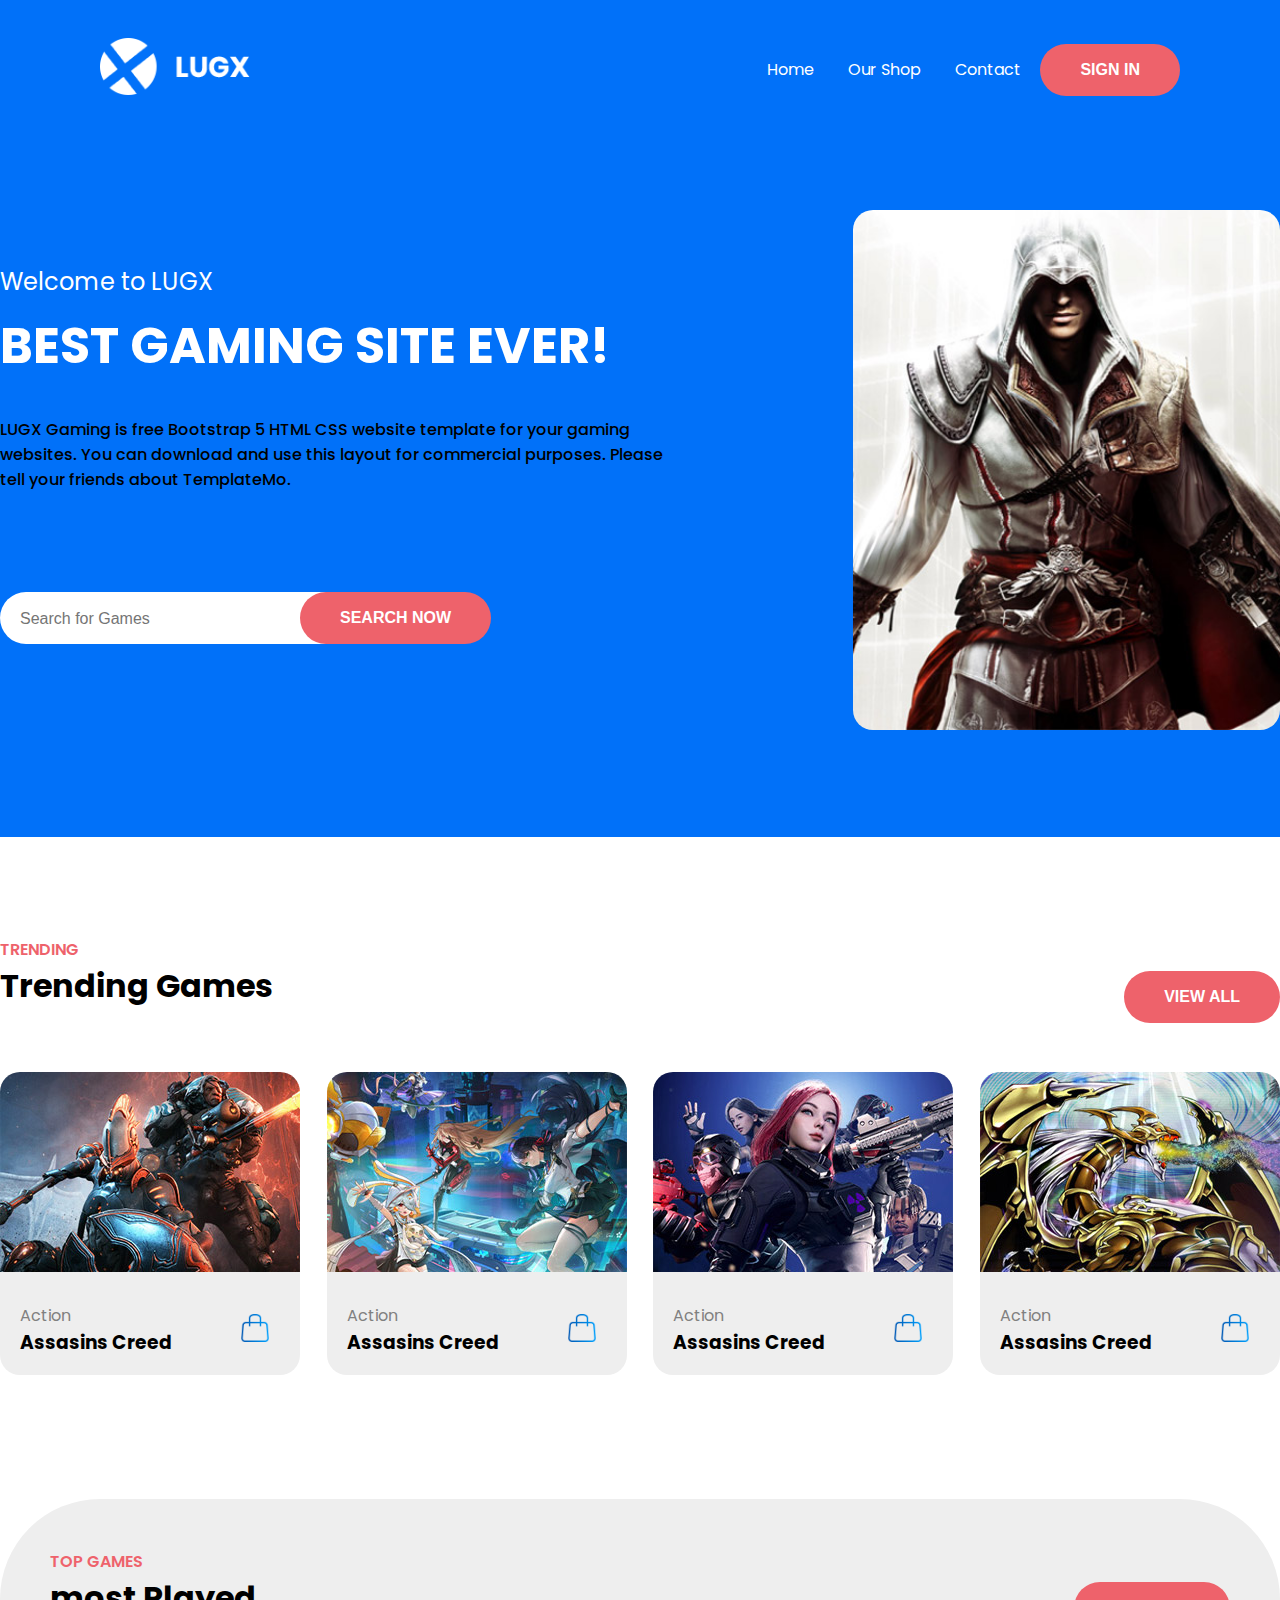
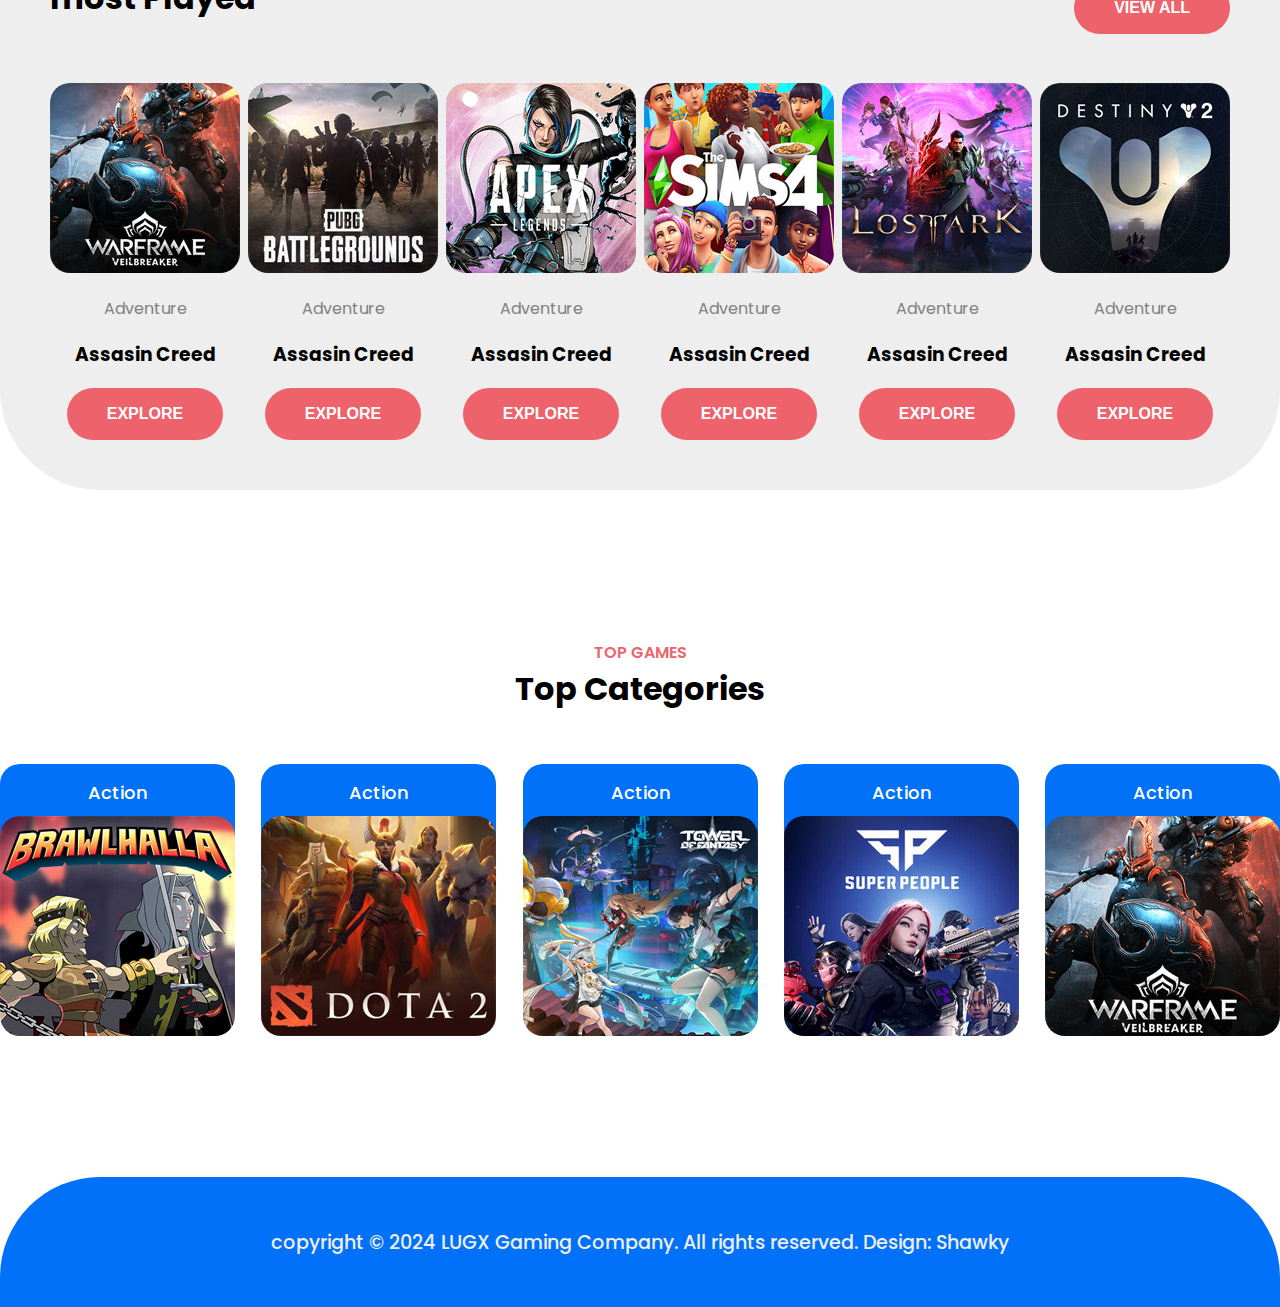
<file: index.html>
<!DOCTYPE html>

<head>
    <meta charset="UTF-8" />
    <meta name="viewport" content="width=device-width, initial-scale=1.0" />
    <link rel="shortcut icon" type="image" href="images/icon.png">
    <!-- <script src="https://cdn.tailwindcss.com"></script> -->
    <!-- FONTS -->
    <link
      href="https://fonts.googleapis.com/css2?family=Poppins:wght@300;400;500;600;700&display=swap"
      rel="stylesheet"
    />
    <link rel="stylesheet" href="styles.css" />
    <title>LUGX</title>
  </head>

<body>
    <!-- Header -->
    <div class="headerContainer">
        <div class="header">
            <a href="index.html" class="logo">
                <img src="images/logo.png" alt="logo" />
            </a>
            <div class="headerLinkes">
                <a href="index.html">Home</a>
                <a href="#">Our Shop</a>
                <a href="contact_us.html">Contact</a>
                <button class="btn">Sign In</button>
            </div>
        </div>
    </div>

  <!-- Landing Page -->
   <div class="landingPageContainer">
    <div class="landingPage">
        <div class="leftSide">
            <p class="welcome">Welcome to LUGX</p>
            <h1 class="slogan">best gaming site ever!</h1>
            <p class="description">
                LUGX Gaming is free Bootstrap 5 HTML CSS website template for your
                gaming websites. You can download and use this layout for commercial
                purposes. Please tell your friends about TemplateMo.
            </p>
            <div class="searchBar">
                <input type="text" placeholder="Search for Games" />
                <button class="btn searchBtn">SEARCH NOW</button>
              </div>
        </div>
        <div class="imageContainer">
            <img src="images/banner-image.jpg" alt=""/>
        </div>
       </div>
   </div>

   <!-- Trending Games -->
    <div class="trendingContainer">
        <span>Trending</span>
        <div class="trendingHeader">
            <h1>Trending Games</h1>
            <button class="btn">View All</button>
        </div>
        <div class="trendingCard">
            <!-- TRENDING GAME 1 -->
            <div class="card">
                <img src="images/trending-01.jpg" alt=""/>
                <div class="cardInfo">
                    <div class="cardName">
                        <p>Action</p>
                        <h3>Assasins Creed</h3>
                    </div>
                    <a href="#" class="icon">
                        <img src="images/online-shopping.png" alt="" />
                      </a>
                </div>
            </div>
            
            <!-- TRENDING GAME 2 -->
            <div class="card">
                <img src="images/trending-02.jpg" alt=""/>
                <div class="cardInfo">
                    <div class="cardName">
                        <p>Action</p>
                        <h3>Assasins Creed</h3>
                    </div>
                    <a href="#" class="icon">
                        <img src="images/online-shopping.png" alt="" />
                      </a>
                </div>
            </div>
            
            <!-- TRENDING GAME 3 -->
            <div class="card">
                <img src="images/trending-03.jpg" alt=""/>
                <div class="cardInfo">
                    <div class="cardName">
                        <p>Action</p>
                        <h3>Assasins Creed</h3>
                    </div>
                    <a href="#" class="icon">
                        <img src="images/online-shopping.png" alt="" />
                      </a>
                </div>
            </div>
            
            <!-- TRENDING GAME 4 -->
            <div class="card">
                <img src="images/trending-04.jpg" alt=""/>
                <div class="cardInfo">
                    <div class="cardName">
                        <p>Action</p>
                        <h3>Assasins Creed</h3>
                    </div>
                    <a href="#" class="icon">
                        <img src="images/online-shopping.png" alt="" />
                      </a>
                </div>
            </div>
        </div>
    </div>

    <!-- MOST PLAYED SECTION  -->
    <div class=" mostContainer">
        <div class="mostPlayed">
            <span>top games</span>
            <div class="mostHeader">
                <h1>most Played</h1>
                <button class="btn">view all</button>
            </div>

            <div class="mostCards">
                <!-- CARD 1  -->
                <div class="card">
                    <div class="cardImg">
                        <img src="images/top-game-01.jpg" alt="" />
                    </div>
                    <div class="cardInfo">
                        <p class="genre">Adventure</p>
                        <h3 class="cardName">Assasin Creed</h3>
                        <button class="btn">explore</button>
                    </div>
                </div>

                <!-- CARD 2  -->
                <div class="card">
                    <div class="cardImg">
                        <img src="images/top-game-02.jpg" alt="" />
                    </div>
                    <div class="cardInfo">
                        <p class="genre">Adventure</p>
                        <h3 class="cardName">Assasin Creed</h3>
                        <button class="btn">explore</button>
                    </div>
                </div>

                <!-- CARD 3  -->
                <div class="card">
                    <div class="cardImg">
                        <img src="images/top-game-03.jpg" alt="" />
                    </div>
                    <div class="cardInfo">
                        <p class="genre">Adventure</p>
                        <h3 class="cardName">Assasin Creed</h3>
                        <button class="btn">explore</button>
                    </div>
                </div>

                <!-- CARD 4  -->
                <div class="card">
                    <div class="cardImg">
                        <img src="images/top-game-04.jpg" alt="" />
                    </div>
                    <div class="cardInfo">
                        <p class="genre">Adventure</p>
                        <h3 class="cardName">Assasin Creed</h3>
                        <button class="btn">explore</button>
                    </div>
                </div>

                <!-- CARD 5  -->
                <div class="card">
                    <div class="cardImg">
                        <img src="images/top-game-05.jpg" alt="" />
                    </div>
                    <div class="cardInfo">
                        <p class="genre">Adventure</p>
                        <h3 class="cardName">Assasin Creed</h3>
                        <button class="btn">explore</button>
                    </div>
                </div>

                <!-- CARD 6  -->
                <div class="card">
                    <div class="cardImg">
                        <img src="images/top-game-06.jpg" alt="" />
                    </div>
                    <div class="cardInfo">
                        <p class="genre">Adventure</p>
                        <h3 class="cardName">Assasin Creed</h3>
                        <button class="btn">explore</button>
                    </div>
                </div>
            </div>

        </div>
    </div>

    <!-- TOP CATEGORIES  -->
    <div class="categoryContainer">
        <div class="category">
            <div class="categoryHeader">
                <span>top games</span>
                <h1>Top Categories</h1>
            </div>

            <div class="categoryCards">
                <!-- CARD 1  -->
                <div class="card">
                    <div class="genre">Action</div>
                    <div class="cardImg">
                        <img src="images/categories-01.jpg" alt="" />
                    </div>
                </div>
                
                <!-- CARD 2  -->
                <div class="card">
                    <div class="genre">Action</div>
                    <div class="cardImg">
                        <img src="images/categories-02.jpg" alt="" />
                    </div>
                </div>
                
                <!-- CARD 3  -->
                <div class="card">
                    <div class="genre">Action</div>
                    <div class="cardImg">
                        <img src="images/categories-03.jpg" alt="" />
                    </div>
                </div>
                
                <!-- CARD 4  -->
                <div class="card">
                    <div class="genre">Action</div>
                    <div class="cardImg">
                        <img src="images/categories-04.jpg" alt="" />
                    </div>
                </div>
                
                <!-- CARD 5  -->
                <div class="card">
                    <div class="genre">Action</div>
                    <div class="cardImg">
                        <img src="images/categories-05.jpg" alt="" />
                    </div>
                </div>
            </div>
        </div>
    </div>

    <!-- FOOTER  -->
    <div class="footerContainer">
        <div class="footer">
            copyright &copy; 2024 LUGX Gaming Company. All rights reserved. Design:
            Shawky
        </div>
    </div>
</body>
</file>
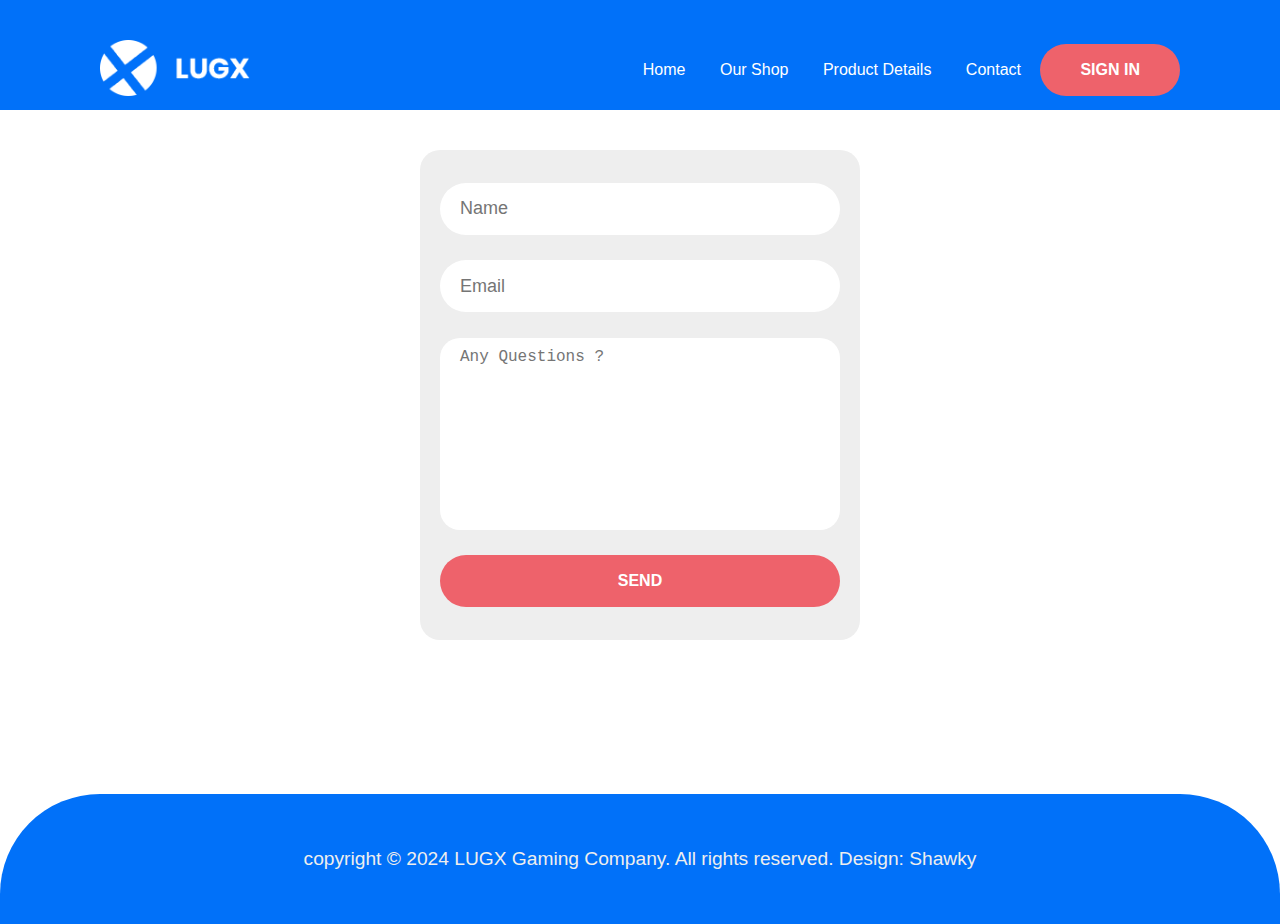
<file: contact_us.html>
<!DOCTYPE html>
<html lang="en">

    <head>
        <meta charset="UTF-8">
        <meta name="viewport" content="width=device-width, initial-scale=1.0">
        <link rel="shortcut icon" type="image" href="images/icon.png">
        <link rel="stylesheet" href="styles.css">
        <title>Contact Us</title>
    </head>

    <body>

        <!-- Header -->
        <div class="headerContainer">
            <div class="header">
                <a href="index.html" class="logo">
                    <img src="images/logo.png" alt="logo" />
                </a>
                <div class="headerLinkes">
                    <a href="index.html">Home</a>
                    <a href="#">Our Shop</a>
                    <a href="#">Product Details</a>
                    <a href="contact_us.html">Contact</a>
                    <button class="btn">Sign In</button>
                </div>
            </div>
        </div>

        <!-- FORM  -->
         <div class="formContainer">
            <form action="index.html">
                <input type="text" placeholder="Name">
                <input type="email" placeholder="Email">
                <textarea name="Question" cols="30" rows="10" placeholder="Any Questions ?"></textarea>
                <button class="btn">Send</button>
            </form>
         </div>


        <!-- FOOTER  -->
        <div class="footerContainer">
            <div class="footer">
                copyright &copy; 2024 LUGX Gaming Company. All rights reserved. Design:
                Shawky
            </div>
        </div>
    </body>
</html>
</file>
<file: styles.css>
body {
    padding: 0;
    margin: 0;
    box-sizing: border-box;
    font-family: 'Poppins', sans-serif;
}

/* Header */

.headerContainer {
    background-color: #0171F9;
}

.header {
    height: 80px;
    background-color: #0171F9;
    color: #ffffff;
    display: flex;
    justify-content: space-between;
    align-items: center;
    padding: 30px 100px 0 100px;
    max-width: 1300px;
    margin: auto;
}

.headerLinks {
    width: 50%;
}

.headerLinks {
    display: flex;
    justify-content: space-between;
    align-items: center;
    list-style: none;
}

.headerLinkes a {
    text-decoration: none;
    color: #ffffff;
    padding: 10px 15px;
    border-radius: 50px;
    transition: 0.3s;
}

.headerLinkes a:hover {
    background-color: #1A7FF9;
}

.logo img {
    width: 150px;
}

/* End Header */

/* Landing Page */
.landingPageContainer {
    background-color: #0171F9;
    border-radius: 0 0 100px 100px;
}

.landingPage {
    display: flex;
    background-color: #0171F9;
    color: #ffffff;
    padding: 100px 0;
    max-width: 1300px;
    margin: auto;
}

.landingPage .slogan {
    text-transform: uppercase;
    font-weight: 700;
    font-size: 50px;
}

.landingPage .welcome {
    font-size: x-large;
    height: 10px;
}

.landingPage .description {
    color: #000000;
    width: 80%;
    font-weight: 500;
}

.searchBar {
    position: relative;
    margin-top: 100px;
}

.searchBar input {
    border-radius: 50px;
    border: none;
    outline: none;
    width: 40%;
    height: 50px;
    font-size: large;
    padding-left: 20px;
}

.searchBar input::placeholder {
    font-size:medium;
}

.btn {
    border-radius: 50px;
    height: 52px;
    border: none;
    font-weight:600;
    font-size: medium;
    padding: 0 40px;
    background-color: #EE626B;
    color: #fff;
    text-transform: uppercase;
    transition: .3s;
}

.btn:hover {
    background-color: #9E4147;
    cursor: pointer;
}

.searchBar .searchBtn {
    position: absolute;
    left: 300px;
}

.leftSide {
    padding-top: 30px;
    flex: 8;
}

.imageContainer {
    flex: 4;
}

.imageContainer img {
    width: 100%;
    border-radius: 20px;
}
/* END LANDING PAGE  */

/* TRENDING GAMES */
.trendingContainer {
    margin: auto;
    max-width: 1300px;
    margin-top: 100px;
}

.trendingHeader, .mostHeader {
    display: flex;
    justify-content: space-between;
    align-items: center;
    padding-bottom: 40px;
}

.trendingHeader h1, .mostHeader h1, .categoryHeader h1 {
    margin-top: 0;
}

.trendingContainer span, .mostContainer span, .categoryHeader span {
    text-transform: uppercase;
    color: #EE626B;
    font-weight: 600;
}

.trendingCard, .mostCards, .categoryCards{
    display: flex;
    justify-content: space-between;
}

.trendingCard .card {
    position: relative;
}

.trendingCard .card img {
    border-radius: 20px;
}

.trendingCard .card .cardInfo {
    position: absolute;
    top: 200px;
    width: 100%;
    background-color: #EEEEEE;
    border-radius: 0 0 20px 20px;
    padding-top: 15px;
    display: flex;
    justify-content: space-between;
    align-items: center;
}

.trendingCard .card .cardName {
    padding: 0 20px;
}

.trendingCard .cardName h3 {
    margin-top: 0;
}

.trendingCard .cardName p {
    color: gray;
    margin-bottom: 0;
}

.trendingCard .cardInfo .icon img {
    width: 50px;
    transition: .3s;
}

.trendingCard .cardInfo .icon {
    margin-right: 20px;
}

.trendingCard .cardInfo img:hover{
    transform: scale(1.3);
}

/* END TRENDING GAMES */

/* MOST PLAYED  */
.cardImg img {
    border-radius: 20px;
}

.mostCards .cardInfo{
    display: flex;
    flex-direction: column;
    align-items: center;
}

.mostCards .cardInfo .genre {
    margin-bottom: 0;
    color: gray;
}

.mostContainer {
    background-color: #EEEEEE;
    margin-top: 200px;
    padding: 50px;
    border-radius: 100px;
}

.mostContainer .mostPlayed, .category {
    max-width: 1300px;
    margin: auto;
}

/* END MOST PLAYED  */

/* CATEGORY GAMES  */
.categoryContainer {
    margin-top: 150px;
}

.category .categoryHeader{
    display: flex;
    flex-direction: column;
    align-items: center;
}

.category .card .cardImg {
    position: relative;
    top: -20px;
}

.category .card .genre {
    background-color: #0171F9;
    text-align: center;
    color: #fff;
    padding: 15px 0 30px 0;
    font-size: large;
    font-weight: 500;
    border-radius: 20px 20px 0 0;
}

.category .categoryCards {
    margin-top: 30px;
}

.card {
    transition: 0.3s;
}

.category .card:hover {
    transform: scale(1.08);
}


/* END CATEGORY GAMES  */

/* FOOTER  */

.footerContainer {
    background-color: #0171F9;
    height: 130px;
    border-radius: 100px 100px 0 0;
    margin-top: 114px;
    display: flex;
    align-items: center;
}

.footer {
    max-width: 1300px;
    margin: auto;
    text-align: center;
    color: #EEEEEE;
    font-weight: 500;
    font-size: larger;
}

/* END FOOTER  */

/* FORM  */
.formContainer {
    display: flex;
    padding: 40px;
    margin: auto;
    justify-content: center;
    max-width: 1300px;
}

.formContainer form {
    background-color: #EEEEEE;
    display: flex;
    justify-content: space-around;
    flex-direction: column;
    width: 400px;
    max-width: 400px;
    padding: 20px;
    border-radius: 20px;
    height: 450px;
}

.formContainer form input, textarea {
    outline: none;
    border: none;
    padding-left: 20px;
    font-size: large;
}

.formContainer input {
    height: 50px;
    border-radius: 50px;
}

.formContainer textarea {
    border-radius: 20px;
    padding-top: 10px;
    resize: none;
}

/* END FORM  */
</file>
